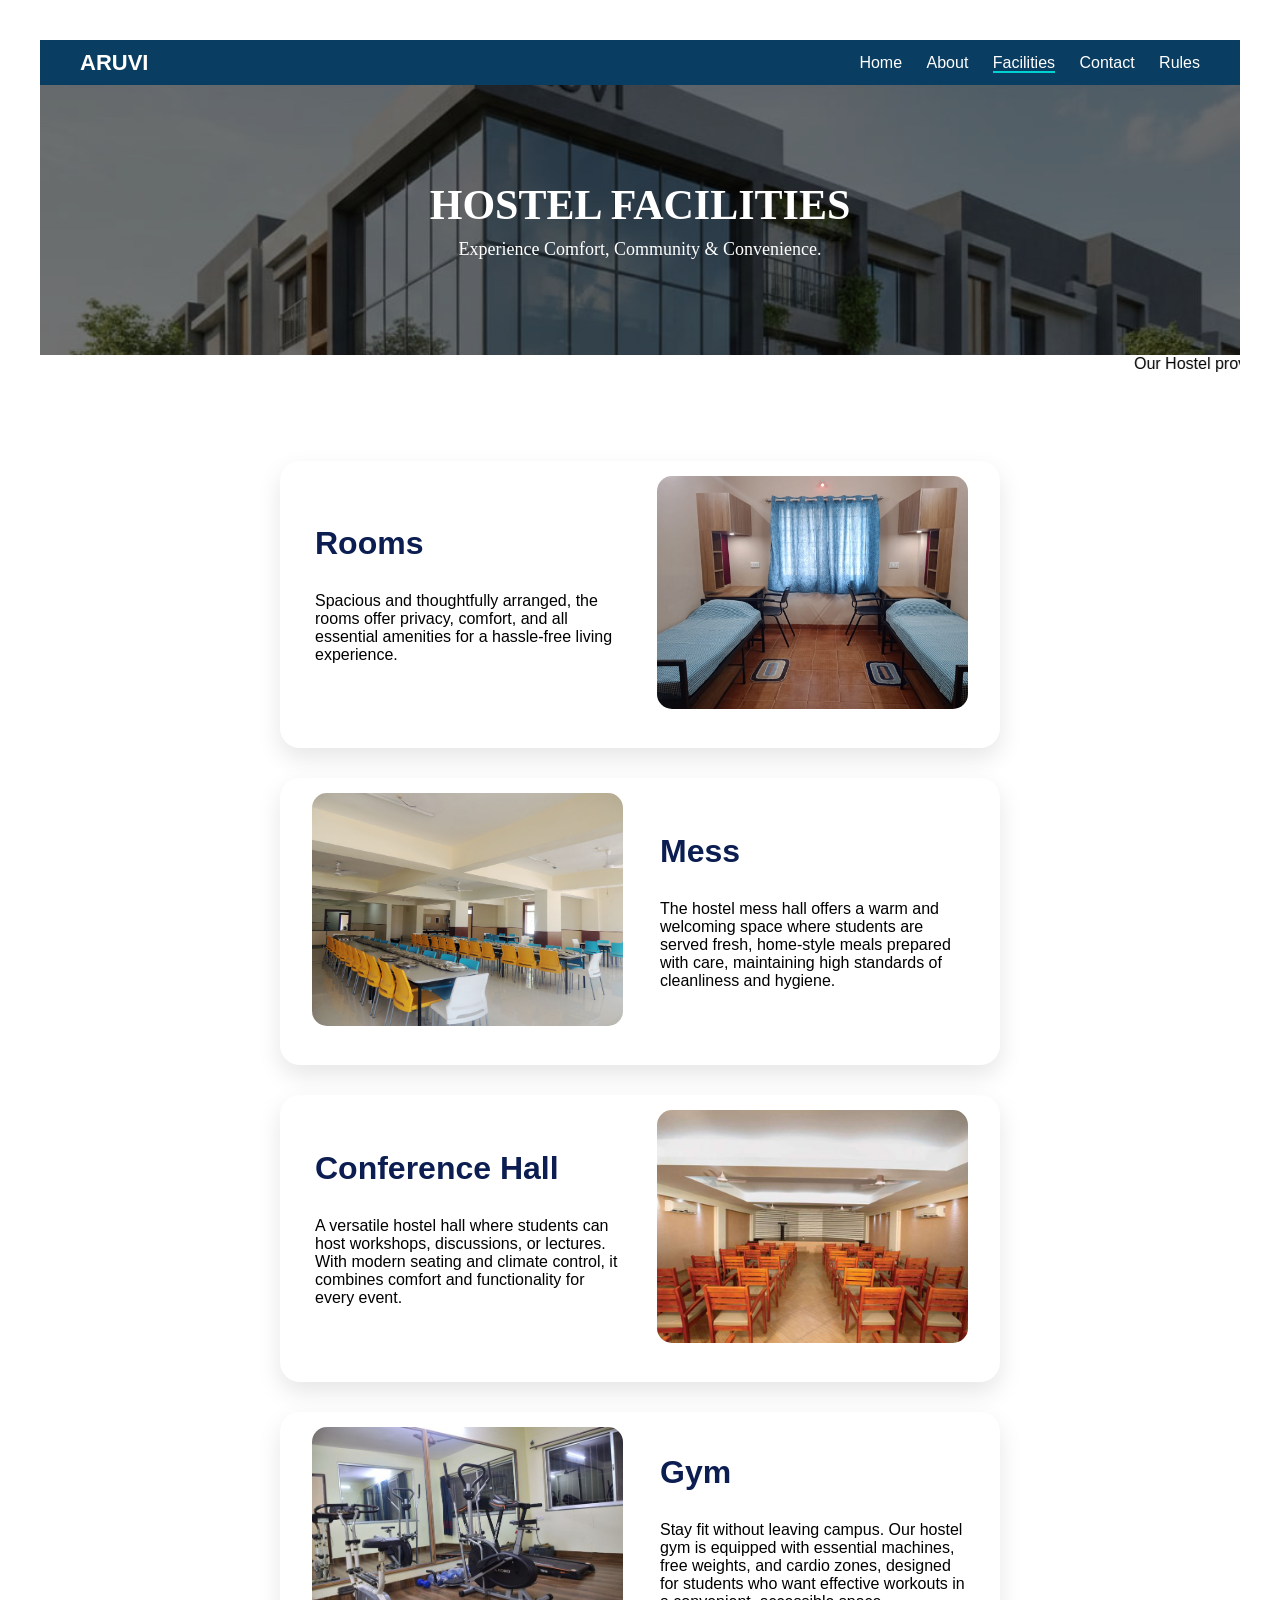
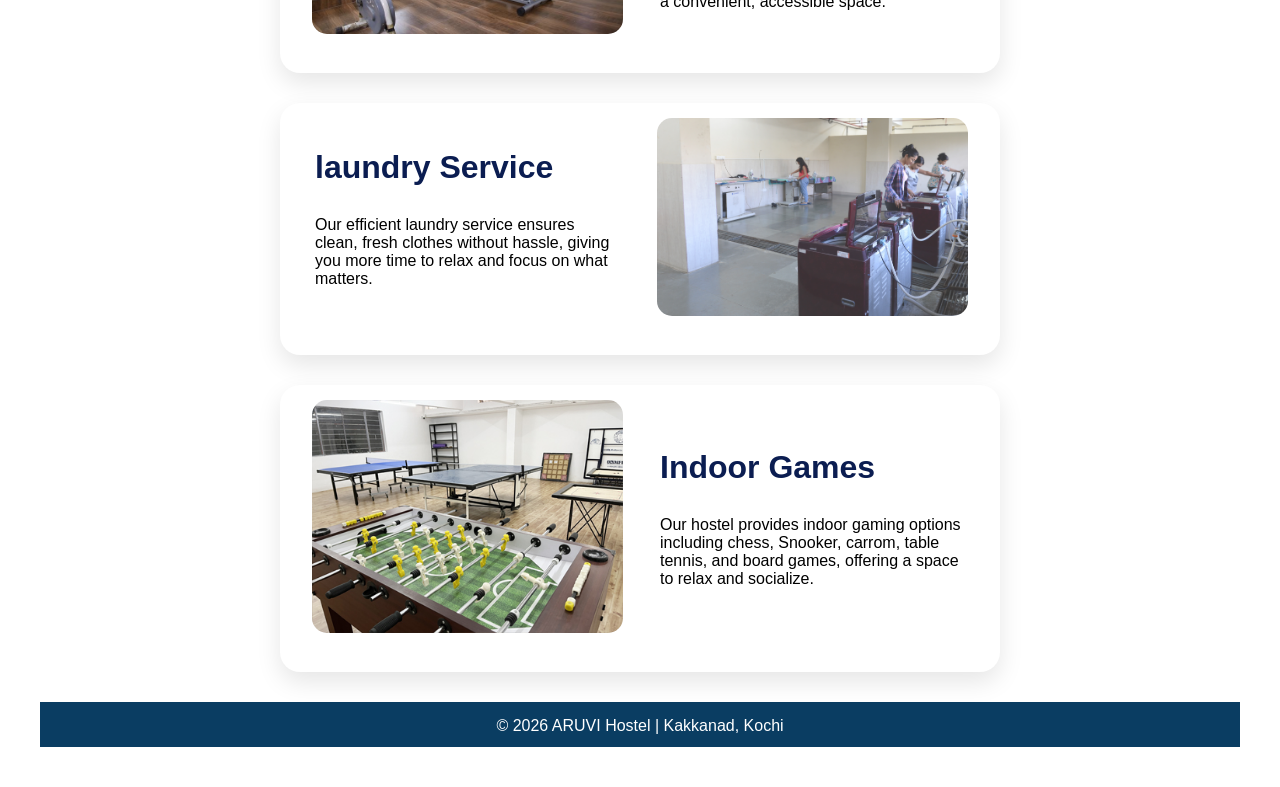
<file: facilities.html>
<!DOCTYPE html>
<html lang="en">
<head>
    <meta charset="UTF-8">
    <title>Facilities | ARUVI Hostel</title>
    <link rel="stylesheet" href="assets/css/facilities.css">
    <link href="https://fonts.googleapis.com/icon?family=Material+Icons" rel="stylesheet">

</head>

<body>
 
    <!-- NAVBAR -->
    <header class="navbar">
        <div class="logo">ARUVI</div>
        <nav>
            <a href="index.php">Home</a>
            <a href="about.php">About</a>
            <a href="facilities.php" class="active">Facilities</a>
            <a href="contact.php">Contact</a>
            <a href="rules.html">Rules</a>
        </nav>
    </header>

    <!-- HERO SECTION -->
    <section class="hero">
        <div class="overlay">
            <h1  >HOSTEL FACILITIES</h1>
            <p>
              Experience Comfort, Community & Convenience.   </p>
        </div>
    </section>


    
<p> <marquee style="color: 000000;"> Our Hostel provides a well-maintained and secure living space with modern amenities. Residents enjoy comfortable furnished rooms, high-speed Wi-Fi, 24/7 water and power supply, hygienic washrooms, 
    filtered drinking water, and a peaceful atmosphere ideal for focused living.</marquee> </p>
<br>
<br>
<br>
<body>

<!-- Card 1 -->
<div class="card animate">
    <div class="row">
        <div class="text">
            <h3>Rooms</h3><br>
            <p>Spacious and thoughtfully arranged, 
              the rooms offer privacy, comfort, and all essential amenities for a hassle-free living experience.</p>
        </div>
        <div class="image">
            <img src="assets/images/hostel-1.jpg" alt="Photo">
        </div>
    </div>
</div>

<!-- Card 2 -->
<div class="card animate">
    <div class="row reverse">
        <div class="text">
            <h3>Mess</h3><br>
            <p>The hostel mess hall offers a warm and welcoming space where students are served fresh, 
              home-style meals prepared with care, maintaining high standards of cleanliness and hygiene.</p>
        </div>
        <div class="image">
            <img src="assets/images/mess.jpg" alt="Photo">
        </div>
    </div>
</div>

<!-- Card 3 -->
<div class="card animate">
    <div class="row">
        <div class="text">
            <h3>Conference Hall</h3><br>
            <p>A versatile hostel hall where students can host workshops, discussions, or lectures.
               With modern seating and climate control, it combines comfort and functionality for every event.</p>
        </div>
        <div class="image">
            <img src="assets/images/hall.jpg" alt="Photo">
        </div>
    </div>
</div>

<!-- Card 4 -->
<div class="card animate">
    <div class="row reverse">
        <div class="text">
            <h3>Gym</h3><br>
            <p>Stay fit without leaving campus. Our hostel gym is equipped with essential machines, free weights, and cardio zones, 
              designed for students who want effective workouts in a convenient, accessible space.</p>
        </div>
        <div class="image">
            <img src="assets/images/gym.jpg"Photo">
        </div>
    </div>
</div>

<!-- Card 5 -->
<div class="card animate">
    <div class="row">
        <div class="text">
            <h3>laundry Service</h3><br>
            <p>Our efficient laundry service ensures clean,
               fresh clothes without hassle, giving you more time to relax and focus on what matters.</p>
        </div>
        <div class="image">
            <img src="assets/images/laundry.jpg" alt="Photo">
        </div>
    </div>
</div>

<!-- Card 6 -->
<div class="card animate">
    <div class="row reverse">
        <div class="text">
            <h3>Indoor Games</h3><br>
            <p>Our hostel provides indoor gaming options including chess,
              Snooker, carrom, table tennis, and board games, offering a space to relax and socialize.</p>
        </div>
        <div class="image">
            <img src="assets/images/sports.jpg" alt="Photo">
        </div>
    </div>
</div>



    <!-- FOOTER -->
    <footer>
        <p>© 2026 ARUVI Hostel | Kakkanad, Kochi</p>
    </footer>

    <script>
const cards = document.querySelectorAll('.animate');

const observer = new IntersectionObserver(entries => {
    entries.forEach(entry => {
        if (entry.isIntersecting) {
            entry.target.classList.add('show');
        }
    });
}, { threshold: 0.2 });

cards.forEach(card => observer.observe(card));
</script>


</body>
</html>
</file>
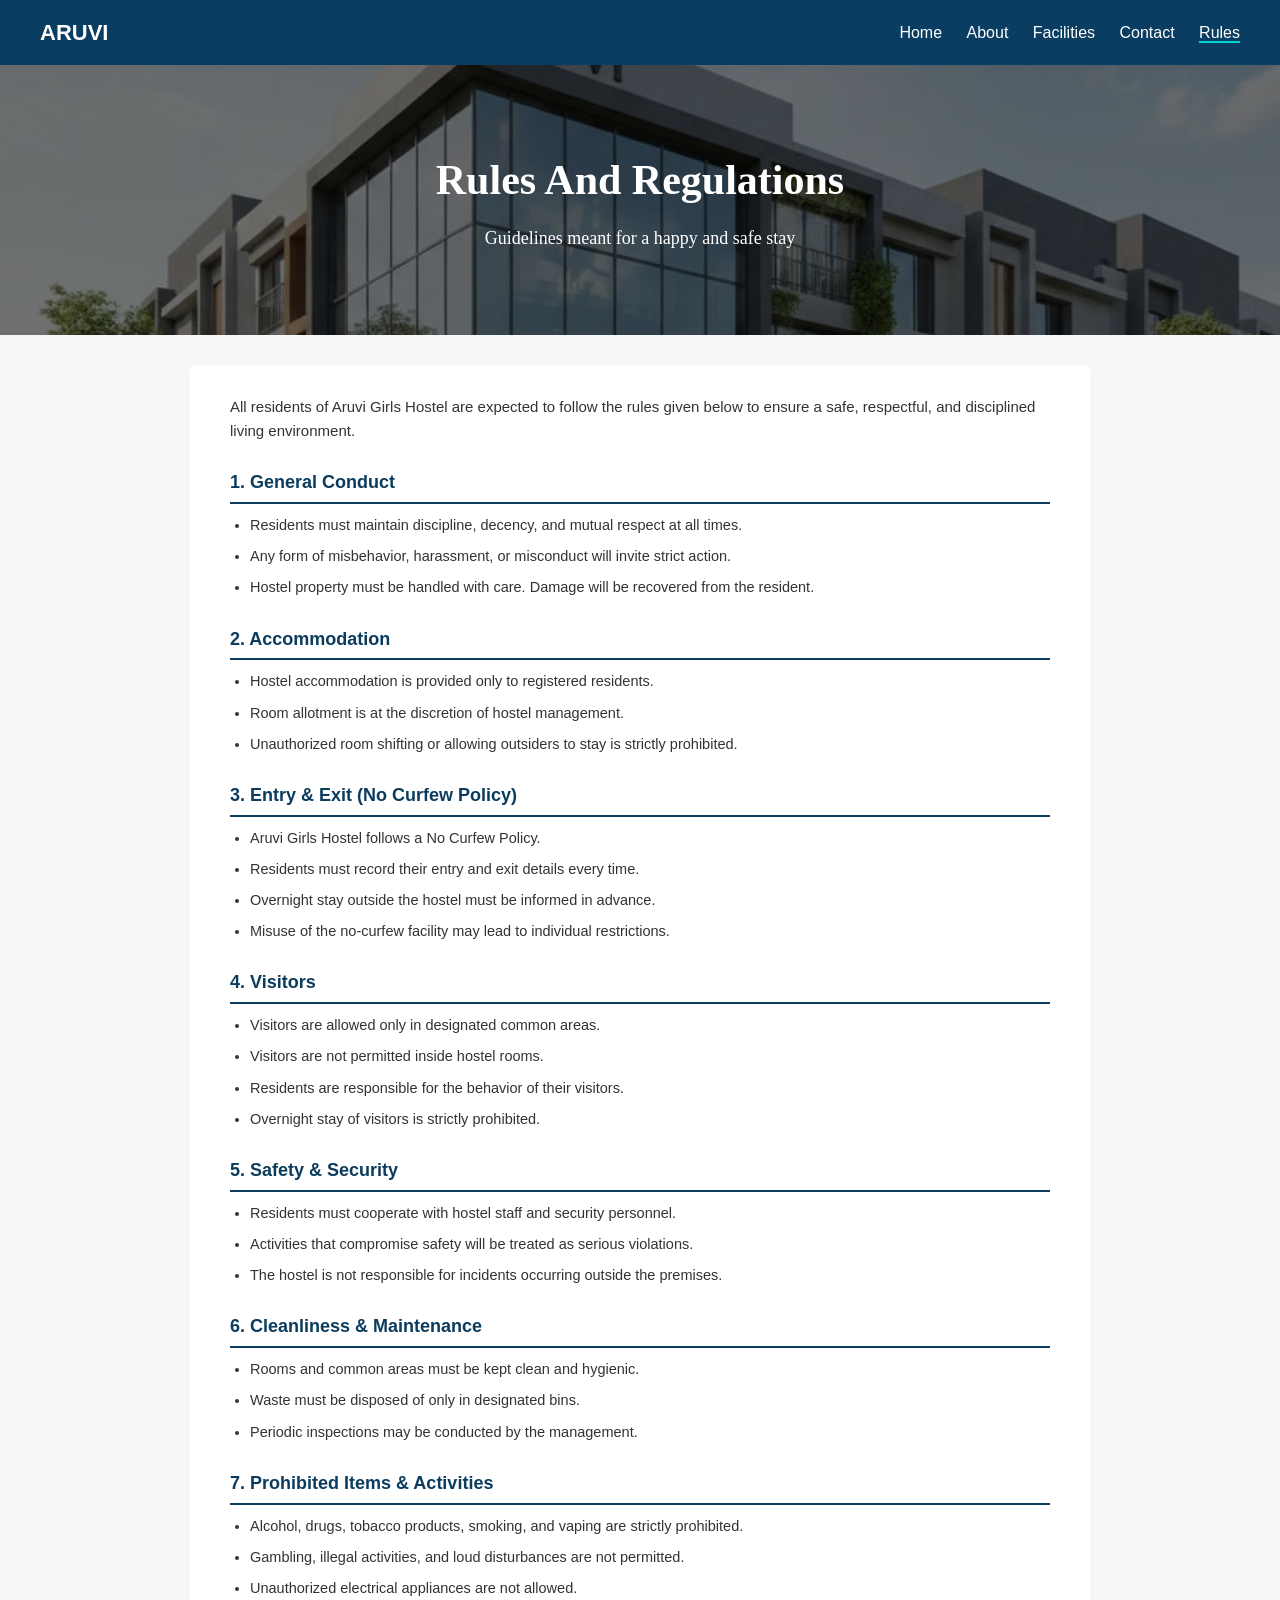
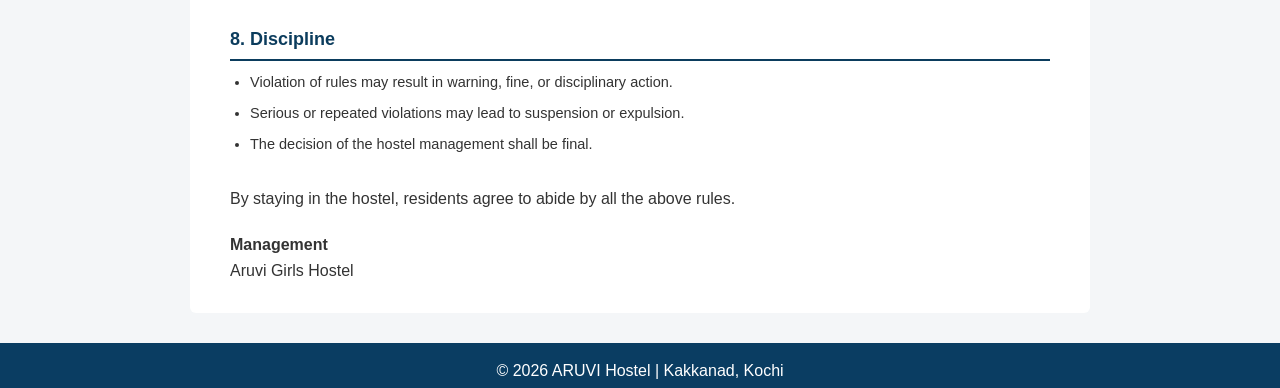
<file: rules.html>
<!DOCTYPE html>
<html lang="en">
<head>
    <meta charset="UTF-8">
    <meta name="viewport" content="width=device-width, initial-scale=1.0">
    <title>Aruvi Girls Hostel | Rules & Regulations</title>
    <link rel="stylesheet" href="assets/css/rules.css">

</head>
<body>

   <body>
 
    <!-- NAVBAR -->
    <header class="navbar">
        <div class="logo">ARUVI</div>
        <nav>
            <a href="index.php">Home</a>
            <a href="about.php">About</a>
            <a href="facilities.html">Facilities</a>
            <a href="contact.php">Contact</a>
            <a href="rules.html" class="active">Rules</a> 
        </nav>
    </header>

    <!-- HERO SECTION -->
    <section class="hero">
        <div class="overlay">
            <h1  >Rules And Regulations</h1>
            <p>
              Guidelines meant for a happy and safe stay  </p>
        </div>
    </section>

  

    <main class="container">

        <p class="intro">
            All residents of Aruvi Girls Hostel are expected to follow the rules given below
            to ensure a safe, respectful, and disciplined living environment.
        </p>

        <section>
            <h2>1. General Conduct</h2>
            <ul>
                <li>Residents must maintain discipline, decency, and mutual respect at all times.</li>
                <li>Any form of misbehavior, harassment, or misconduct will invite strict action.</li>
                <li>Hostel property must be handled with care. Damage will be recovered from the resident.</li>
            </ul>
        </section>

        <section>
            <h2>2. Accommodation</h2>
            <ul>
                <li>Hostel accommodation is provided only to registered residents.</li>
                <li>Room allotment is at the discretion of hostel management.</li>
                <li>Unauthorized room shifting or allowing outsiders to stay is strictly prohibited.</li>
            </ul>
        </section>

        <section>
            <h2>3. Entry & Exit (No Curfew Policy)</h2>
            <ul>
                <li>Aruvi Girls Hostel follows a No Curfew Policy.</li>
                <li>Residents must record their entry and exit details every time.</li>
                <li>Overnight stay outside the hostel must be informed in advance.</li>
                <li>Misuse of the no-curfew facility may lead to individual restrictions.</li>
            </ul>
        </section>

        <section>
            <h2>4. Visitors</h2>
            <ul>
                <li>Visitors are allowed only in designated common areas.</li>
                <li>Visitors are not permitted inside hostel rooms.</li>
                <li>Residents are responsible for the behavior of their visitors.</li>
                <li>Overnight stay of visitors is strictly prohibited.</li>
            </ul>
        </section>

        <section>
            <h2>5. Safety & Security</h2>
            <ul>
                <li>Residents must cooperate with hostel staff and security personnel.</li>
                <li>Activities that compromise safety will be treated as serious violations.</li>
                <li>The hostel is not responsible for incidents occurring outside the premises.</li>
            </ul>
        </section>

        <section>
            <h2>6. Cleanliness & Maintenance</h2>
            <ul>
                <li>Rooms and common areas must be kept clean and hygienic.</li>
                <li>Waste must be disposed of only in designated bins.</li>
                <li>Periodic inspections may be conducted by the management.</li>
            </ul>
        </section>

        <section>
            <h2>7. Prohibited Items & Activities</h2>
            <ul>
                <li>Alcohol, drugs, tobacco products, smoking, and vaping are strictly prohibited.</li>
                <li>Gambling, illegal activities, and loud disturbances are not permitted.</li>
                <li>Unauthorized electrical appliances are not allowed.</li>
            </ul>
        </section>

        <section>
            <h2>8. Discipline</h2>
            <ul>
                <li>Violation of rules may result in warning, fine, or disciplinary action.</li>
                <li>Serious or repeated violations may lead to suspension or expulsion.</li>
                <li>The decision of the hostel management shall be final.</li>
            </ul>
        </section>

        <p class="agreement">
            By staying in the hostel, residents agree to abide by all the above rules.
        </p>

        <p class="management">
            <strong>Management</strong><br>
            Aruvi Girls Hostel
        </p>

    </main>

    
    <!-- FOOTER -->
    <footer>
        <p>© 2026 ARUVI Hostel | Kakkanad, Kochi</p>
    </footer>


</body>
</html>
</file>
<file: assets/css/facilities.css>
* {
    margin: 0;
    padding: 0;
    box-sizing: border-box;
    font-family: Arial, sans-serif;
}

body {
    background-color: #f5f7fa;
}

/* NAVBAR */
.navbar {
    height: 5vh;
    display: flex;
    justify-content: space-between;
    align-items: center;
    padding: 15px 40px;
    background-color: #0a3d62;
}

.navbar .logo {
    color: white;
    font-size: 22px;
    font-weight: bold;
}

.navbar a {
    color: white;
    text-decoration: none;
    margin-left: 20px;
}

.navbar a.active {
    border-bottom: 2px solid #00d2d3;
}

/* HERO SECTION */
.hero {
    
    height: 30vh;
    background: url("../images/hostel.jpeg") center/cover no-repeat;
    position: relative;
}

.overlay {
    height: 100%;
    background: rgba(0,0,0,0.55);
    color: white;
    display: flex;
    flex-direction: column;
    justify-content: center;
    align-items: center;
    text-align: center;
    padding: 20px;
}

.overlay h1 {
    font-family: Georgia, 'Times New Roman', Times, serif;
    font-size: 42px;
    margin-bottom: 10px;
}

.overlay p {
    font-family: Georgia, 'Times New Roman', Times, serif;
    max-width: 700px;
    font-size: 18px;
}

/* CONTENT */
.content {
    padding: 40px 80px;
}

.content h2 {
    
    color: #0a3d62;
    margin-top: 30px;
    margin-bottom: 10px;
}

.content p {
    line-height: 1.7;
    margin-bottom: 15px;
}

.content ul {
    margin-left: 20px;
}

.content li {
    margin-bottom: 8px;
}

/* FOOTER */
footer {
    height: 5vh;
    text-align: center;
    padding: 15px;
    background-color: #0a3d62;
    color: white;
}
body {
    margin: 0;
    padding: 40px;
    background: white;
    font-family: Arial, sans-serif;
}

.card {
    width: 60%;
    margin: 30px auto;
    border-radius: 20px;
    padding: 15px;
    background: white;
    box-shadow: 0 10px 25px rgba(0,0,0,0.1);
}
/* animation base */
.animate {
    opacity: 0;
    transform: translateY(40px) scale(0.95);
    transition: all 0.6s ease;
}

/* when visible */
.animate.show {
    opacity: 1;
    transform: translateY(0) scale(1);
}
.row {
    display: flex;
    align-items: center;
    margin-bottom: 20px;
}

.row.reverse {
    flex-direction: row-reverse;
}

.text {
    width: 50%;
    padding: 20px;
}

.image {
    width: 50%;
    text-align: center;
}

.image img {
    width: 90%;
    border-radius: 15px;
}
.card h3 {
    color: #0B1D51;        /* dark navy blue */
    font-size: 32px;       /* much larger, adjust if needed */
    font-family: 'Montserrat', sans-serif; /* modern, clean font */
    font-weight: 700;      /* bold */
    margin-bottom: 12px;   /* space below heading */
}
</file>
<file: assets/css/rules.css>
/* NAVBAR */
.navbar {
    display: flex;
    justify-content: space-between;
    align-items: center;
    padding: 15px 40px;
    background-color: #0a3d62;
}

.navbar .logo {
    color: white;
    font-size: 22px;
    font-weight: bold;
}

.navbar a {
    color: white;
    text-decoration: none;
    margin-left: 20px;
}

.navbar a.active {
    border-bottom: 2px solid #00d2d3;
}

/* HERO SECTION */
.hero {
    
    height: 30vh;
    background: url("../images/hostel.jpeg") center/cover no-repeat;
    position: relative;
}

.overlay {
    height: 100%;
    background: rgba(0,0,0,0.55);
    color: white;
    display: flex;
    flex-direction: column;
    justify-content: center;
    align-items: center;
    text-align: center;
    padding: 20px;
}

.overlay h1 {
    font-family: Georgia, 'Times New Roman', Times, serif;
    font-size: 42px;
    margin-bottom: 10px;
}

.overlay p {
    font-family: Georgia, 'Times New Roman', Times, serif;
    max-width: 700px;
    font-size: 18px;
}

/* CONTENT */
.content {
    padding: 40px 80px;
}

.content h2 {
    
    color: #0a3d62;
    margin-top: 30px;
    margin-bottom: 10px;
}

.content p {
    line-height: 1.7;
    margin-bottom: 15px;
}

.content ul {
    margin-left: 20px;
}

.content li {
    margin-bottom: 8px;
}

/* FOOTER */
footer {
    height: 5vh;
    text-align: center;
    padding: 15px;
    background-color: #0a3d62;
    color: white;
}


/* Base reset */
* {
    margin: 0;
    padding: 0;
    box-sizing: border-box;
    font-family: "Segoe UI", Arial, sans-serif;
}

/* Colors */
:root {
    --navy: #0b3c5d;
    --white: #ffffff;
    --light-gray: #f4f6f8;
    --text-dark: #333333;
}

/* Page background */
body {
    background-color: var(--light-gray);
    color: var(--text-dark);
    line-height: 1.6;
}

/* Header */
.header {
    background-color: var(--navy);
    color: var(--white);
    text-align: center;
    padding: 30px 20px;
}

.header h1 {
    font-size: 28px;
    margin-bottom: 5px;
}

.header p {
    font-size: 16px;
    opacity: 0.9;
}

/* Main container */
.container {
    max-width: 900px;
    margin: 30px auto;
    background-color: var(--white);
    padding: 30px 40px;
    border-radius: 6px;
}

/* Intro text */
.intro {
    margin-bottom: 25px;
    font-size: 15px;
}

/* Sections */
section {
    margin-bottom: 25px;
}

section h2 {
    color: var(--navy);
    font-size: 18px;
    margin-bottom: 10px;
    border-bottom: 2px solid var(--navy);
    padding-bottom: 5px;
}

/* Lists */
ul {
    list-style-type: disc;
    padding-left: 20px;
}

ul li {
    margin-bottom: 8px;
    font-size: 14.5px;
}

/* Agreement text */
.agreement {
    margin-top: 30px;
    font-weight: 500;
}

/* Management */
.management {
    margin-top: 20px;
}

/* Footer */
.footer {
    text-align: center;
    padding: 15px;
    background-color: var(--navy);
    color: var(--white);
    font-size: 13px;
}
@media (max-width: 768px) {

  /* Hide nav links */
  .nav-links {
    display: none;
  }

  /* Center logo nicely */
  .navbar {
    justify-content: center;
    padding: 15px;
  }

  .logo {
    justify-content: center;
  }

  .logo span {
    font-size: 24px;
  }

  .logo img {
    height: 60px;
  }

}
</file>
